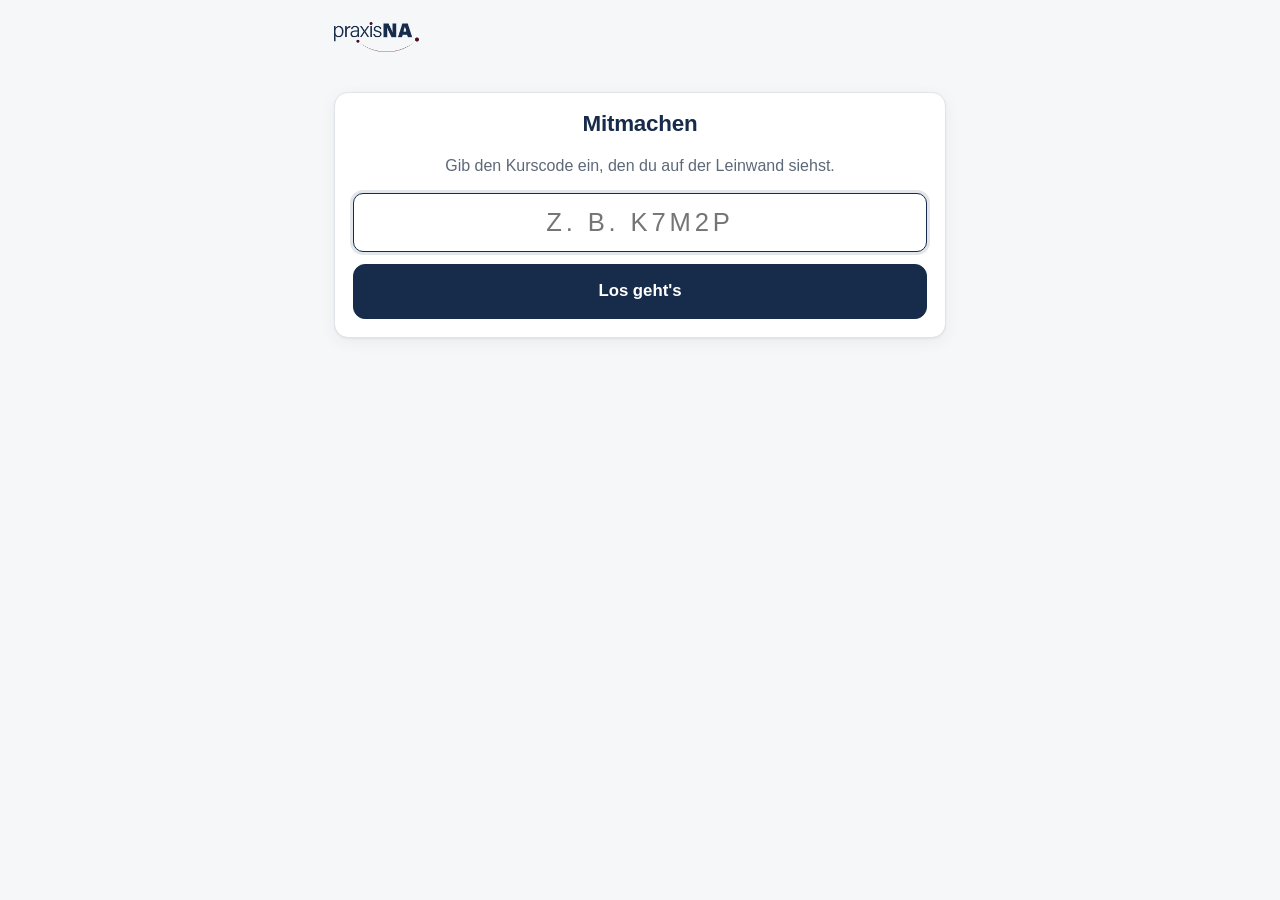
<file: index.html>
<!DOCTYPE html>
<html lang="de-CH">
<head>
<meta charset="utf-8">
<meta name="viewport" content="width=device-width, initial-scale=1, viewport-fit=cover">
<title>praxisNA Live – Mitmachen</title>
<meta name="theme-color" content="#162c4a">
<link rel="icon" href="assets/logo.png">
<link rel="stylesheet" href="css/style.css?v=1794777098">
</head>
<body>
<div id="demo-band" class="demo-band hidden">Demo-Modus: Daten werden nur in diesem Browser gespeichert.</div>
<div class="tn" id="app"></div>
<script src="config.js?v=1794777098"></script>
<script src="js/api.js?v=1794777098"></script>
<script src="js/common.js?v=1794777098"></script>
<script src="js/teilnehmen.js?v=1795383883"></script>
</body>
</html>
</file>
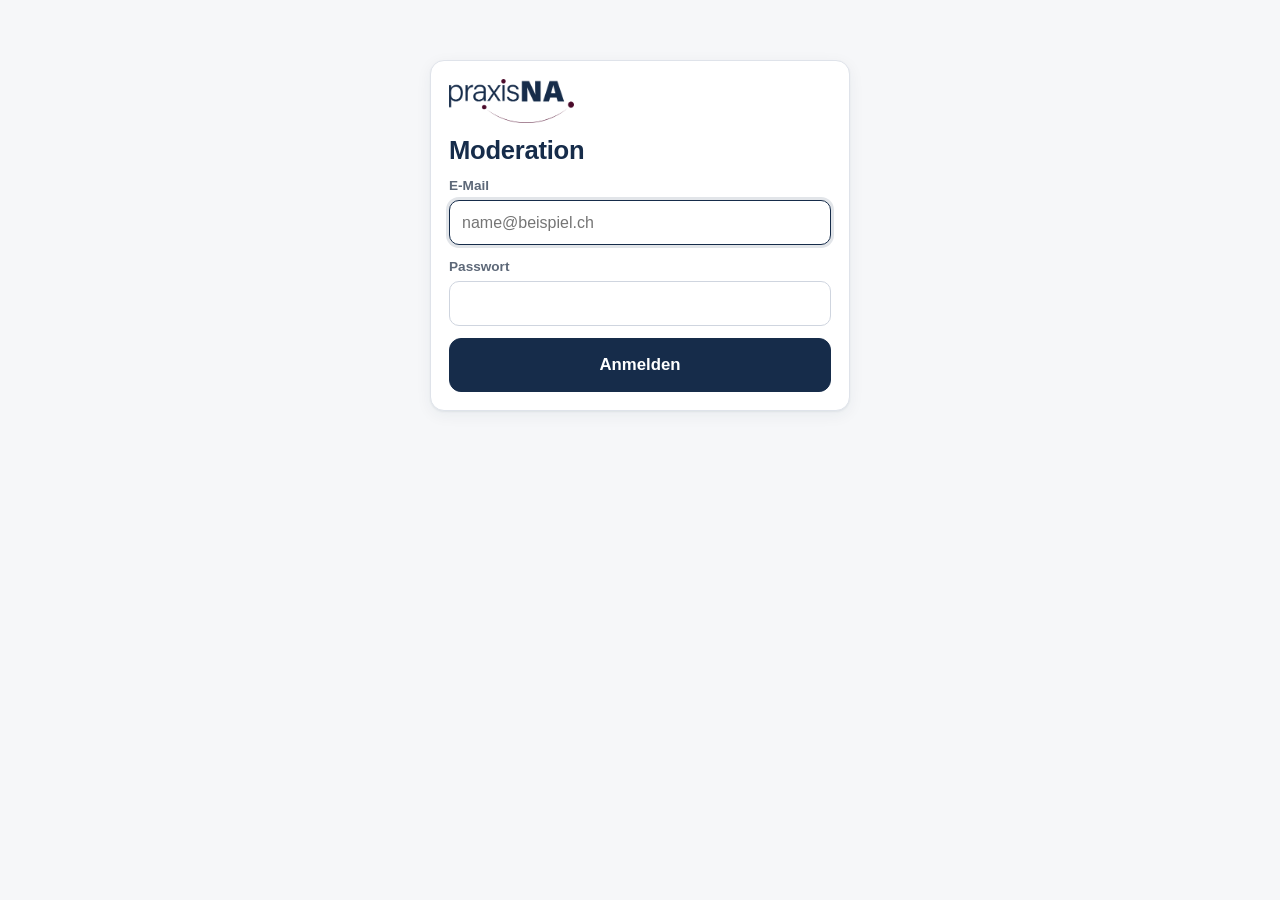
<file: moderation.html>
<!DOCTYPE html>
<html lang="de-CH">
<head>
<meta charset="utf-8">
<meta name="viewport" content="width=device-width, initial-scale=1">
<title>praxisNA Live – Moderation</title>
<meta name="robots" content="noindex">
<link rel="icon" href="assets/logo.png">
<link rel="stylesheet" href="css/style.css?v=1794777098">
</head>
<body>
<div id="demo-band" class="demo-band hidden">Demo-Modus: Daten werden nur in diesem Browser gespeichert. Zum Testen die Teilnahme-Seite in einem zweiten Tab öffnen.</div>
<div id="app"></div>
<script src="config.js?v=1794777098"></script>
<script src="js/qr.js?v=1794777098"></script>
<script src="js/api.js?v=1794777098"></script>
<script src="js/common.js?v=1794777098"></script>
<script src="js/moderation.js?v=1794777098"></script>
</body>
</html>
</file>
<file: css/style.css>
/* praxisNA Live – Gestaltung */
:root{
  --navy:#162c4a; --navy-2:#24406a; --bordeaux:#4a0a2a; --bordeaux-2:#7a1f45;
  --blau:#2f5d93; --rot:#8e2b2f; --orange:#c4650f; --gelb:#fbcd28; --gruen:#1e9c45; --oliv:#6b7f35; --teal:#2a8aa6;
  --ink:#1b2433; --muted:#5d6878; --line:#dfe3ea; --bg:#f6f7f9; --card:#ffffff;
  --radius:14px; --shadow:0 1px 2px rgba(22,44,74,.06),0 4px 16px rgba(22,44,74,.06);
  --font:-apple-system,BlinkMacSystemFont,"Segoe UI",Roboto,"Helvetica Neue",Arial,sans-serif;
}
*{box-sizing:border-box}
html,body{margin:0;padding:0}
body{font-family:var(--font);color:var(--ink);background:var(--bg);line-height:1.45;-webkit-font-smoothing:antialiased}
button,input,select,textarea{font:inherit;color:inherit}
a{color:var(--navy)}
h1,h2,h3{color:var(--navy);line-height:1.2;margin:0 0 .4em}
h1{font-size:1.6rem;font-weight:800;letter-spacing:-.01em}
h2{font-size:1.25rem;font-weight:750}
h3{font-size:1.05rem;font-weight:700}
.muted{color:var(--muted)}
.small{font-size:.86rem}
.hidden{display:none!important}

/* Kopfzeile */
.topbar{background:#fff;border-bottom:1px solid var(--line);position:sticky;top:0;z-index:20}
.topbar-in{max-width:1100px;margin:0 auto;display:flex;align-items:center;gap:18px;padding:10px 18px}
.logo{height:34px;display:block}
.topbar nav{display:flex;gap:4px;flex:1}
.topbar nav a{text-decoration:none;color:var(--muted);font-weight:650;padding:8px 12px;border-radius:10px}
.topbar nav a.aktiv{color:var(--navy);background:#eef1f6}
.topbar .wer{font-size:.85rem;color:var(--muted);display:flex;gap:10px;align-items:center}
.demo-band{background:var(--gelb);color:#3a2c00;text-align:center;font-size:.85rem;padding:6px 12px;font-weight:600}

/* Bogen wie im Logo */
.bogen{display:block;width:120px;height:14px;margin:2px 0 14px}

main{max-width:1100px;margin:0 auto;padding:22px 18px 60px}
.karte{background:var(--card);border:1px solid var(--line);border-radius:var(--radius);box-shadow:var(--shadow);padding:18px;margin-bottom:14px}
.zeile{display:flex;gap:10px;align-items:center;flex-wrap:wrap}
.zeile.spread{justify-content:space-between}
.grid2{display:grid;grid-template-columns:repeat(auto-fill,minmax(300px,1fr));gap:14px}

/* Knöpfe */
.btn{display:inline-flex;align-items:center;justify-content:center;gap:6px;border:1px solid var(--line);background:#fff;color:var(--navy);
  padding:9px 14px;border-radius:10px;font-weight:650;cursor:pointer;text-decoration:none;white-space:nowrap;transition:background .15s,border-color .15s}
.btn:hover{background:#f1f4f8}
.btn.primaer{background:var(--navy);border-color:var(--navy);color:#fff}
.btn.primaer:hover{background:var(--navy-2)}
.btn.akzent{background:var(--bordeaux);border-color:var(--bordeaux);color:#fff}
.btn.gefahr{color:#a3202a;border-color:#efc9cc}
.btn.gefahr:hover{background:#fdf1f2}
.btn.klein{padding:5px 9px;font-size:.85rem;border-radius:8px}
.btn.gross{padding:14px 20px;font-size:1.05rem;border-radius:12px}
.btn:disabled{opacity:.45;cursor:not-allowed}
.icon-btn{border:none;background:none;cursor:pointer;color:var(--muted);padding:4px 6px;border-radius:6px;font-size:1rem}
.icon-btn:hover{background:#eef1f6;color:var(--navy)}

/* Formulare */
label.feld{display:block;margin-bottom:12px}
label.feld>span{display:block;font-size:.85rem;font-weight:650;color:var(--muted);margin-bottom:4px}
input[type=text],input[type=email],input[type=password],input[type=date],input[type=number],select,textarea{
  width:100%;border:1px solid #cfd5df;border-radius:10px;padding:10px 12px;background:#fff;outline:none}
input:focus,select:focus,textarea:focus{border-color:var(--navy);box-shadow:0 0 0 3px rgba(22,44,74,.12)}
textarea{resize:vertical;min-height:64px}

/* Typ-Abzeichen (Sechseck) */
.hex{width:34px;height:38px;flex:0 0 auto;clip-path:polygon(50% 0,100% 25%,100% 75%,50% 100%,0 75%,0 25%);
  display:flex;align-items:center;justify-content:center;color:#fff;font-weight:800;font-size:.95rem}
.typ-saetze{background:var(--blau)} .typ-praesenz{background:var(--teal)} .typ-werte{background:var(--orange)} .typ-auswertung{background:var(--gruen)}
.chip{display:inline-flex;align-items:center;gap:6px;background:#eef1f6;color:var(--navy);border-radius:999px;padding:3px 10px;font-size:.8rem;font-weight:650}
.chip.ok{background:#e3f4ea;color:#17673a}
.chip.zu{background:#f0f0f0;color:#777}

/* Liste von Elementen */
.liste-item{display:flex;gap:12px;align-items:center;padding:12px 0;border-top:1px solid var(--line)}
.liste-item:first-child{border-top:none}
.liste-item .grow{flex:1;min-width:0}

/* Schalter */
.switch{position:relative;display:inline-flex;align-items:center;gap:8px;cursor:pointer;font-size:.88rem;font-weight:650;color:var(--muted)}
.switch input{position:absolute;opacity:0}
.switch .bahn{width:42px;height:24px;border-radius:999px;background:#cfd5df;position:relative;transition:background .15s}
.switch .bahn::after{content:"";position:absolute;top:3px;left:3px;width:18px;height:18px;border-radius:50%;background:#fff;transition:left .15s;box-shadow:0 1px 2px rgba(0,0,0,.2)}
.switch input:checked+.bahn{background:var(--gruen)}
.switch input:checked+.bahn::after{left:21px}
.switch input:checked~.txt{color:#17673a}

/* Code & QR */
.beitritt{display:flex;gap:20px;align-items:center;flex-wrap:wrap}
.code-gross{font-size:2.4rem;font-weight:850;letter-spacing:.14em;color:var(--navy)}
canvas.qr{background:#fff;border-radius:8px;display:block}
.overlay{position:fixed;inset:0;background:#fff;z-index:100;display:flex;flex-direction:column;align-items:center;justify-content:center;gap:18px;padding:30px;text-align:center}
.overlay .zu{position:absolute;top:16px;right:20px}
.overlay .url{font-size:1.5rem;color:var(--navy);font-weight:700;word-break:break-all}

/* Editor */
.editor-item{border:1px solid var(--line);border-radius:12px;padding:12px;margin-bottom:10px;background:#fbfcfd}
.editor-item .kopf{display:flex;gap:8px;align-items:center;margin-bottom:8px}
.editor-item .kopf .nr{font-weight:800;color:var(--navy);min-width:24px}
.symbol-wahl{font-size:1.5rem;width:46px;height:42px;border:1px solid #cfd5df;border-radius:10px;background:#fff;cursor:pointer}
.symbol-palette{display:flex;flex-wrap:wrap;gap:4px;padding:8px;border:1px solid var(--line);border-radius:10px;background:#fff;margin-top:6px}
.symbol-palette button{font-size:1.4rem;border:none;background:none;cursor:pointer;border-radius:8px;width:40px;height:40px}
.symbol-palette button:hover{background:#eef1f6}

.toast{position:fixed;left:50%;bottom:24px;transform:translateX(-50%);background:var(--navy);color:#fff;padding:10px 18px;border-radius:12px;
  font-weight:600;box-shadow:0 8px 24px rgba(0,0,0,.2);z-index:200;opacity:0;transition:opacity .2s;pointer-events:none;max-width:90vw;text-align:center}
.toast.zeigen{opacity:1}
.toast.fehler{background:#a3202a}
.leer{text-align:center;color:var(--muted);padding:30px 10px}

/* ================= Teilnehmenden-Ansicht (Handy) ================= */
.tn{max-width:640px;margin:0 auto;padding:16px 14px 80px}
.tn-kopf{display:flex;align-items:center;justify-content:space-between;padding:6px 0 10px}
.tn-kopf .logo{height:30px}
.tn h1{font-size:1.4rem}
.block-knopf{display:flex;gap:14px;align-items:center;width:100%;text-align:left;background:#fff;border:1px solid var(--line);border-radius:var(--radius);
  padding:16px;margin-bottom:10px;cursor:pointer;box-shadow:var(--shadow)}
.block-knopf .grow{flex:1}
.block-knopf .titel{font-weight:750;color:var(--navy);font-size:1.05rem}
.zurueck{background:none;border:none;color:var(--navy);font-weight:650;cursor:pointer;padding:6px 0;margin-bottom:6px}
.satz-karte{background:#fff;border:1px solid var(--line);border-radius:var(--radius);padding:14px;margin-bottom:12px;box-shadow:var(--shadow)}
.satz-karte.fertig{border-color:#9fd3b3}
.satz-alt{display:flex;gap:10px;align-items:flex-start;margin-bottom:10px}
.satz-alt .sym{font-size:1.7rem;line-height:1}
.satz-alt .txt{font-weight:650;color:var(--bordeaux)}
.label-klein{font-size:.72rem;text-transform:uppercase;letter-spacing:.08em;font-weight:800;color:var(--muted);margin-bottom:3px}
.gespeichert{color:#17673a;font-weight:700;font-size:.88rem}
.fortschritt{height:8px;background:#e6eaf0;border-radius:999px;overflow:hidden;margin:6px 0 14px}
.fortschritt>div{height:100%;background:var(--gruen);transition:width .3s}
.skala-knoepfe{display:grid;grid-template-columns:repeat(10,1fr);gap:4px;margin:8px 0 2px}
.skala-knoepfe button{border:1px solid #cfd5df;background:#fff;border-radius:8px;padding:10px 0;font-weight:750;cursor:pointer;color:var(--navy)}
.skala-knoepfe button.an{background:var(--navy);color:#fff;border-color:var(--navy)}
.skala-enden{display:flex;justify-content:space-between;font-size:.78rem;color:var(--muted)}
.daumen{display:flex;gap:10px}
.daumen button{flex:1;font-size:2rem;padding:12px;border:1px solid #cfd5df;background:#fff;border-radius:12px;cursor:pointer}
.daumen button.an{background:#eef6f1;border-color:var(--gruen);box-shadow:inset 0 0 0 2px var(--gruen)}
.daumen button.an.runter{background:#fdf1f2;border-color:#c0392b;box-shadow:inset 0 0 0 2px #c0392b}
.optionen button{display:block;width:100%;text-align:left;padding:12px 14px;margin-bottom:6px;border:1px solid #cfd5df;background:#fff;border-radius:10px;cursor:pointer;font-weight:600}
.optionen button.an{border-color:var(--navy);box-shadow:inset 0 0 0 2px var(--navy);color:var(--navy)}
.fragen-liste{margin:4px 0 6px;padding-left:18px;color:var(--muted);font-size:.9rem}
.sticky-unten{position:sticky;bottom:0;background:linear-gradient(transparent,var(--bg) 30%);padding:18px 0 10px}

/* ================= Live-Ansicht (Beamer) ================= */
body.live{background:#fff}
.live-kopf{display:flex;align-items:center;gap:16px;padding:12px 24px;border-bottom:1px solid var(--line);background:#fff;position:sticky;top:0;z-index:20;flex-wrap:wrap}
.live-kopf .logo{height:32px}
.live-kopf .tabs{display:flex;gap:4px;flex:1;flex-wrap:wrap}
.live-kopf .tabs a{text-decoration:none;color:var(--muted);font-weight:650;padding:7px 12px;border-radius:10px;font-size:.92rem}
.live-kopf .tabs a.aktiv{background:#eef1f6;color:var(--navy)}
.live-main{padding:26px 40px 48px;max-width:1500px;margin:0 auto}
.live-titel{display:flex;align-items:flex-end;justify-content:space-between;gap:20px;flex-wrap:wrap;margin-bottom:14px}
.live-titel h1{font-size:2rem;margin:0}
.live-fuss{position:fixed;bottom:0;left:0;right:0;background:rgba(255,255,255,.95);border-top:1px solid var(--line);padding:8px 24px;font-size:.95rem;color:var(--muted);display:flex;justify-content:space-between;gap:10px}
.live-fuss b{color:var(--navy);letter-spacing:.08em}
.puls{display:inline-block;width:8px;height:8px;border-radius:50%;background:var(--gruen);margin-right:6px;animation:puls 2s infinite}
@keyframes puls{0%,100%{opacity:1}50%{opacity:.3}}

.gruppen-stand{display:flex;flex-wrap:wrap;gap:8px;margin:10px 0 22px}
.gruppen-stand .chip{font-size:.9rem;padding:5px 12px}

.alt-gross{display:flex;gap:18px;align-items:center;background:#faf5f7;border-left:6px solid var(--bordeaux);border-radius:12px;padding:22px 26px;margin-bottom:22px}
.alt-gross .sym{font-size:3rem;line-height:1}
.alt-gross .txt{font-size:1.75rem;font-weight:700;color:var(--bordeaux);line-height:1.3}
.neu-grid{display:grid;grid-template-columns:repeat(auto-fill,minmax(330px,1fr));gap:16px}
.neu-karte{background:#fff;border:1px solid var(--line);border-left:6px solid var(--gruen);border-radius:12px;padding:18px 20px;box-shadow:var(--shadow);position:relative;break-inside:avoid}
.neu-karte .txt{font-size:1.3rem;color:var(--navy);font-weight:600;line-height:1.35}
.neu-karte .wer{font-size:.85rem;color:var(--muted);margin-top:10px;font-weight:650}
.neu-karte .weg{position:absolute;top:6px;right:6px;opacity:0}
.neu-karte:hover .weg{opacity:1}
.satz-nav{display:flex;align-items:center;gap:12px}
.satz-nav .stand{font-weight:750;color:var(--navy);min-width:90px;text-align:center}
.satz-block{margin-bottom:34px;break-inside:avoid-page}
.satz-block .alt-gross{padding:14px 20px}
.satz-block .alt-gross .txt{font-size:1.25rem}
.satz-block .alt-gross .sym{font-size:2rem}
.satz-block .neu-karte .txt{font-size:1.05rem}
.noch-leer{color:var(--muted);font-style:italic;padding:8px 2px}

/* Präsenz */
.ebene{display:grid;grid-template-columns:260px 1fr 110px;gap:24px;align-items:center;padding:16px 0;border-top:1px solid var(--line);break-inside:avoid}
.ebene:first-of-type{border-top:none}
.ebene .name{font-weight:800;color:var(--navy);font-size:1.15rem}
.ebene .unter{color:var(--muted);font-size:.9rem}
.histo{display:grid;grid-template-columns:repeat(10,1fr);gap:6px;align-items:end;height:110px}
.histo .s{display:flex;flex-direction:column;justify-content:flex-end;align-items:center;height:100%}
.histo .bar{width:100%;border-radius:6px 6px 2px 2px;min-height:3px;background:#e6eaf0;transition:height .4s}
.histo .n{font-size:.8rem;font-weight:750;color:var(--navy);height:18px}
.histo-achse{display:grid;grid-template-columns:repeat(10,1fr);gap:6px;font-size:.8rem;color:var(--muted);text-align:center;margin-top:4px}
.schnitt{text-align:right}
.schnitt .wert{font-size:2rem;font-weight:850;color:var(--navy);line-height:1}
.schnitt .lbl{font-size:.8rem;color:var(--muted)}

/* Werte */
.wolke-wrap{border:1px solid var(--line);border-radius:16px;padding:10px;background:#fff}
canvas.wolke{width:100%;display:block}

/* Auswertung */
.frage-karte{border:1px solid var(--line);border-radius:14px;padding:20px 22px;margin-bottom:18px;break-inside:avoid;background:#fff}
.frage-karte h3{font-size:1.25rem;margin-bottom:12px}
.balken-zeile{display:grid;grid-template-columns:minmax(120px,240px) 1fr 70px;gap:12px;align-items:center;margin:6px 0}
.balken{height:26px;background:#eef1f6;border-radius:8px;overflow:hidden}
.balken>div{height:100%;border-radius:8px;transition:width .4s}
.daumen-ergebnis{display:flex;gap:30px;align-items:center;flex-wrap:wrap}
.daumen-ergebnis .d{font-size:2.6rem}
.daumen-ergebnis .z{font-size:2rem;font-weight:850;color:var(--navy)}
.text-antworten{columns:3 300px;column-gap:14px}
.text-antworten .ta{break-inside:avoid;background:#f7f8fa;border-radius:10px;padding:12px 14px;margin-bottom:12px;font-size:1.05rem;color:var(--navy)}

@media (max-width:760px){
  .live-main{padding:16px}
  .ebene{grid-template-columns:1fr;gap:8px}
  .schnitt{text-align:left}
  .alt-gross .txt{font-size:1.3rem}
  .topbar nav a{padding:6px 8px}
  .balken-zeile{grid-template-columns:1fr 1fr 50px}
}

/* Druck / PDF */
@media print{
  @page{size:A4 landscape;margin:12mm}
  body{background:#fff}
  .no-print,.live-kopf,.live-fuss,.topbar,.demo-band,.weg{display:none!important}
  .print-kopf{display:flex!important}
  .live-main{padding:0;max-width:none}
  .neu-karte,.frage-karte,.karte{box-shadow:none}
  .neu-grid{grid-template-columns:repeat(3,1fr)}
  *{-webkit-print-color-adjust:exact;print-color-adjust:exact}
}
.print-kopf{display:none;align-items:center;justify-content:space-between;margin-bottom:12px;border-bottom:1px solid var(--line);padding-bottom:8px}
.print-kopf img{height:30px}

/* ================= Memory (Teilnehmende) ================= */
.memory-knopf{border-color:#e7d3dc}
.memory-grid{display:grid;grid-template-columns:repeat(3,1fr);gap:8px}
@media (min-width:520px){.memory-grid{grid-template-columns:repeat(4,1fr)}}
.mkarte{position:relative;aspect-ratio:3/4;border:none;padding:0;background:none;cursor:pointer;perspective:800px;font:inherit;text-align:left}
.mkarte>div{position:absolute;inset:0;border-radius:12px;backface-visibility:hidden;-webkit-backface-visibility:hidden;transition:transform .35s ease}
.mkarte .rueck{background:var(--navy);display:flex;align-items:center;justify-content:center;gap:1px;color:#fff;font-size:1.05rem;
  background-image:radial-gradient(circle at 78% 22%,var(--bordeaux-2) 0 6px,transparent 7px),radial-gradient(circle at 22% 82%,var(--bordeaux-2) 0 4px,transparent 5px)}
.mkarte .rueck span{font-weight:400;opacity:.9}
.mkarte .vorne{transform:rotateY(180deg);background:#fff;border:2px solid var(--line);padding:7px 8px;display:flex;flex-direction:column;overflow:hidden}
.mkarte .vorne.alt{background:#faf5f7;border-color:#e3c7d3}
.mkarte .vorne.neu{background:#f2f9f4;border-color:#b9dfc6}
.mkarte .mkopf{display:flex;justify-content:space-between;align-items:center;font-size:.62rem;text-transform:uppercase;letter-spacing:.08em;font-weight:800;color:var(--muted);margin-bottom:3px}
.mkarte .mkopf span:last-child{font-size:1.1rem;letter-spacing:0}
.mkarte .vorne.alt .mtext{color:var(--bordeaux)}
.mkarte .mtext{font-size:.74rem;line-height:1.28;color:var(--navy);font-weight:600;overflow-y:auto;flex:1}
.mkarte.auf .rueck,.mkarte.paar .rueck{transform:rotateY(180deg)}
.mkarte.auf .vorne,.mkarte.paar .vorne{transform:rotateY(360deg)}
.mkarte.paar .vorne{border-color:var(--gruen);box-shadow:0 0 0 2px var(--gruen) inset;opacity:.75}
@media (min-width:520px){.mkarte .mtext{font-size:.82rem}}

/* ================= Präsenz: Punkte & Raster ================= */
.segment{display:inline-flex;border:1px solid var(--line);border-radius:10px;overflow:hidden}
.segment button{border:none;background:#fff;padding:9px 14px;font-weight:650;color:var(--muted);cursor:pointer}
.segment button+button{border-left:1px solid var(--line)}
.segment button.an{background:var(--navy);color:#fff}
.pe-name{font-weight:750;color:var(--navy);font-size:1.08rem;line-height:1.25}
.pe-name small{display:block;font-weight:500;color:var(--muted);font-size:.85rem;margin-top:2px}
.pe-zeile{display:grid;grid-template-columns:minmax(180px,260px) 1fr;gap:28px;align-items:end;padding:14px 0 8px;border-top:1px solid #edf0f4;break-inside:avoid}
.pe-zeile:first-child{border-top:none}
.pe-zeile .pe-name{padding-bottom:24px}
.pe-skala{position:relative;padding-top:22px}
.pe-spalten{display:grid;grid-template-columns:repeat(10,1fr);align-items:end;min-height:34px}
.pe-spalte{display:flex;flex-wrap:wrap-reverse;justify-content:center;gap:3px;padding:0 4px}
.pe-dot{width:15px;height:15px;border-radius:50%;display:block}
.pe-achse{display:grid;grid-template-columns:repeat(10,1fr);border-top:1.5px solid #c9d0da;margin-top:4px;padding-top:3px;font-size:.82rem;color:#8b95a3;text-align:center}
.pe-linie{position:absolute;top:2px;bottom:20px;border-left:2px dashed}
.pe-linie span{position:absolute;top:-4px;left:6px;font-size:.85rem;font-weight:800;white-space:nowrap}
.pe-raster{display:grid;align-items:center}
.pe-kopf{font-size:.85rem;color:#8b95a3;text-align:center;padding-bottom:8px;font-weight:650}
.pe-zelle{height:70px;display:flex;align-items:center;justify-content:center;border-top:1px solid #edf0f4}
.pe-zelle.pe-links{justify-content:flex-start;padding-right:12px}
.pe-kreis{border-radius:50%;display:flex;align-items:center;justify-content:center;color:#fff;font-weight:800;font-size:.9rem;transition:width .3s,height .3s}
.pe-wert{font-weight:850;color:var(--navy);font-size:1.25rem}
@media (max-width:760px){.pe-zeile{grid-template-columns:1fr;gap:4px}.pe-zeile .pe-name{padding-bottom:0}}

/* ================= Präsentationsmodus ================= */
body.praesi .live-kopf,body.praesi .demo-band,body.praesi .no-print{display:none!important}
body.praesi .live-main{padding-top:30px}
body.praesi.ruhig{cursor:none}
.praesi-leiste{position:fixed;right:18px;bottom:50px;z-index:60;display:none;align-items:center;gap:6px;background:rgba(255,255,255,.97);
  border:1px solid var(--line);border-radius:14px;padding:6px;box-shadow:0 8px 28px rgba(22,44,74,.18);opacity:0;transition:opacity .3s;pointer-events:none}
body.praesi .praesi-leiste{display:flex}
body.praesi .praesi-leiste.zeigen{opacity:1;pointer-events:auto}
.praesi-leiste .stand{font-weight:750;color:var(--navy);padding:0 4px}
.praesi-leiste .trenner{width:1px;height:26px;background:var(--line);margin:0 4px}
@media print{.praesi-leiste{display:none!important}}
</file>
